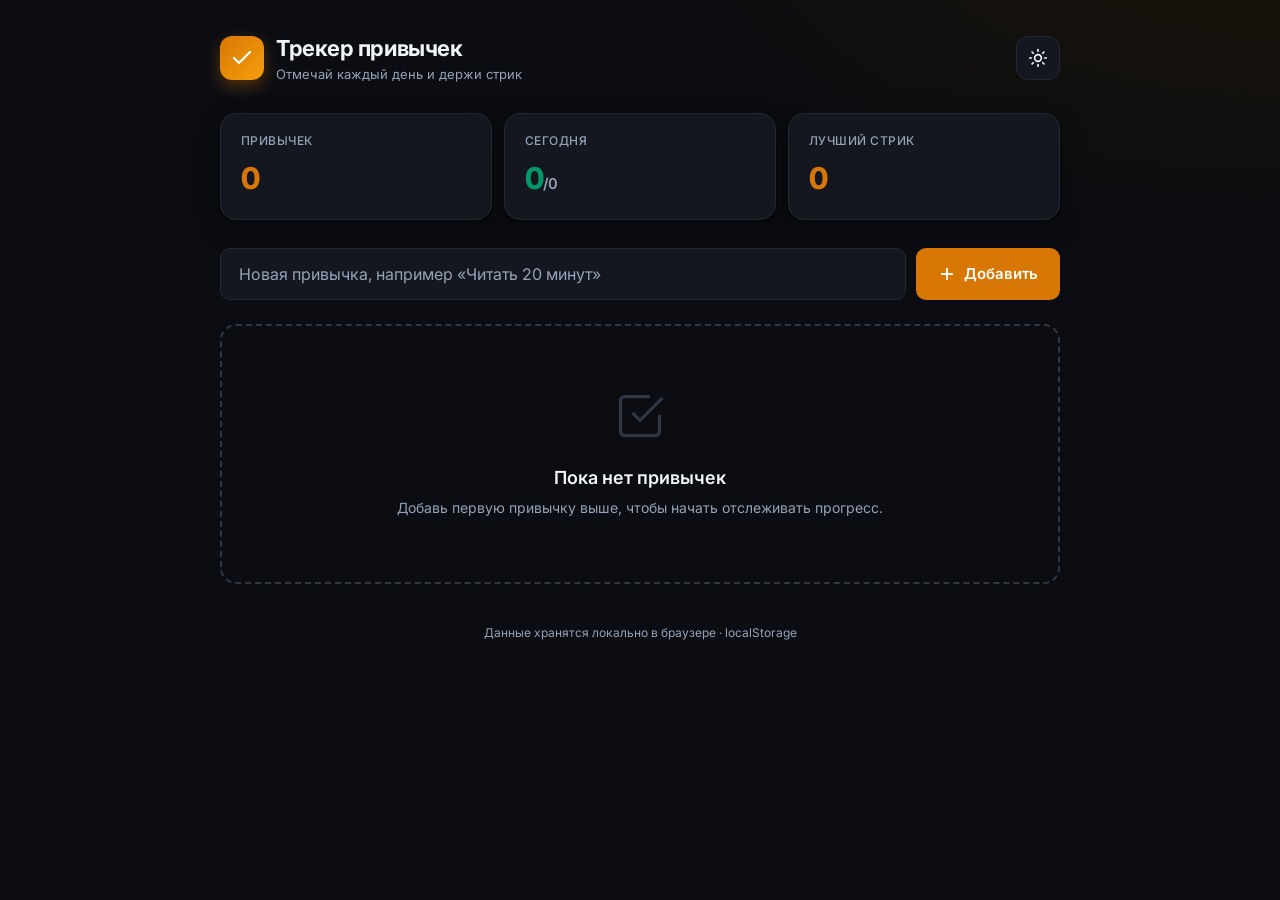
<file: naive/habit-tracker.html>
<!DOCTYPE html>
<html lang="ru" data-theme="dark">
<head>
<meta charset="UTF-8">
<meta name="viewport" content="width=device-width, initial-scale=1">
<title>Трекер привычек</title>
<link rel="preconnect" href="https://fonts.googleapis.com">
<link rel="preconnect" href="https://fonts.gstatic.com" crossorigin>
<link href="https://fonts.googleapis.com/css2?family=Inter:wght@300;400;500;600;700;800&display=swap" rel="stylesheet">
<style>
  :root {
    --primary: #d97706;
    --primary-hover: #b45309;
    --accent: #059669;
    --accent-soft: rgba(5, 150, 105, 0.14);
    --danger: #dc2626;
    --radius: 16px;
    --radius-sm: 10px;
    --shadow: 0 1px 3px rgba(0,0,0,.08), 0 8px 24px rgba(0,0,0,.06);
    --font: 'Inter', -apple-system, BlinkMacSystemFont, 'Segoe UI', sans-serif;
    --transition: 200ms cubic-bezier(.4,0,.2,1);
  }

  html[data-theme="light"] {
    --bg: #fffbeb;
    --bg-grad: radial-gradient(1200px 600px at 100% -10%, #fef3c7 0%, transparent 60%), #fffbeb;
    --surface: #ffffff;
    --surface-2: #fdf6ec;
    --text: #0f172a;
    --text-muted: #64748b;
    --border: #f0e2cf;
    --border-strong: #e5d4bb;
    --cell-empty: #f1e7d6;
    --cell-empty-hover: #e8d9c2;
  }

  html[data-theme="dark"] {
    --bg: #0b0d12;
    --bg-grad: radial-gradient(1200px 600px at 100% -10%, #1c1408 0%, transparent 55%), #0b0d12;
    --surface: #14171f;
    --surface-2: #1a1e28;
    --text: #f1f5f9;
    --text-muted: #94a3b8;
    --border: #232833;
    --border-strong: #2f3644;
    --cell-empty: #20252f;
    --cell-empty-hover: #2a303c;
    --shadow: 0 1px 3px rgba(0,0,0,.4), 0 8px 24px rgba(0,0,0,.35);
  }

  * { box-sizing: border-box; margin: 0; padding: 0; }

  body {
    font-family: var(--font);
    background: var(--bg-grad);
    color: var(--text);
    min-height: 100dvh;
    line-height: 1.5;
    -webkit-font-smoothing: antialiased;
    transition: background var(--transition), color var(--transition);
  }

  .wrap { max-width: 880px; margin: 0 auto; padding: 32px 20px 96px; }

  /* Header */
  header {
    display: flex; align-items: center; justify-content: space-between;
    gap: 16px; margin-bottom: 28px;
  }
  .brand { display: flex; align-items: center; gap: 12px; }
  .brand-mark {
    width: 44px; height: 44px; border-radius: 12px;
    background: linear-gradient(135deg, var(--primary), #f59e0b);
    display: grid; place-items: center; color: #fff;
    box-shadow: 0 6px 16px rgba(217,119,6,.35);
    flex-shrink: 0;
  }
  .brand h1 { font-size: 22px; font-weight: 700; letter-spacing: -.02em; }
  .brand p { font-size: 13px; color: var(--text-muted); }

  .icon-btn {
    width: 44px; height: 44px; border-radius: 12px;
    background: var(--surface); border: 1px solid var(--border);
    color: var(--text); cursor: pointer; display: grid; place-items: center;
    transition: var(--transition);
  }
  .icon-btn:hover { background: var(--surface-2); border-color: var(--border-strong); }
  .icon-btn:focus-visible { outline: 3px solid var(--primary); outline-offset: 2px; }

  /* Stats */
  .stats { display: grid; grid-template-columns: repeat(3, 1fr); gap: 12px; margin-bottom: 28px; }
  .stat {
    background: var(--surface); border: 1px solid var(--border);
    border-radius: var(--radius); padding: 18px 20px; box-shadow: var(--shadow);
  }
  .stat .label { font-size: 12px; color: var(--text-muted); font-weight: 500; text-transform: uppercase; letter-spacing: .04em; }
  .stat .value { font-size: 30px; font-weight: 800; letter-spacing: -.03em; margin-top: 6px; font-variant-numeric: tabular-nums; }
  .stat .value small { font-size: 15px; font-weight: 600; color: var(--text-muted); }
  .stat.accent .value { color: var(--accent); }
  .stat.amber .value { color: var(--primary); }

  /* Add form */
  .add-row { display: flex; gap: 10px; margin-bottom: 24px; }
  .add-row input {
    flex: 1; height: 52px; padding: 0 18px; font-size: 16px; font-family: var(--font);
    background: var(--surface); border: 1px solid var(--border); border-radius: var(--radius-sm);
    color: var(--text); transition: var(--transition);
  }
  .add-row input::placeholder { color: var(--text-muted); }
  .add-row input:focus { outline: none; border-color: var(--primary); box-shadow: 0 0 0 3px rgba(217,119,6,.18); }
  .btn-primary {
    height: 52px; padding: 0 22px; font-size: 15px; font-weight: 600; font-family: var(--font);
    background: var(--primary); color: #fff; border: none; border-radius: var(--radius-sm);
    cursor: pointer; display: flex; align-items: center; gap: 8px; white-space: nowrap;
    transition: var(--transition);
  }
  .btn-primary:hover { background: var(--primary-hover); transform: translateY(-1px); }
  .btn-primary:active { transform: translateY(0); }
  .btn-primary:focus-visible { outline: 3px solid var(--text); outline-offset: 2px; }

  /* Habit list */
  .habits { display: flex; flex-direction: column; gap: 14px; }
  .habit {
    background: var(--surface); border: 1px solid var(--border);
    border-radius: var(--radius); padding: 18px 20px; box-shadow: var(--shadow);
    animation: pop var(--transition);
  }
  @keyframes pop { from { opacity: 0; transform: translateY(6px); } to { opacity: 1; transform: none; } }

  .habit-top { display: flex; align-items: center; justify-content: space-between; gap: 12px; margin-bottom: 16px; }
  .habit-name { display: flex; align-items: center; gap: 12px; min-width: 0; }
  .dot { width: 12px; height: 12px; border-radius: 50%; background: var(--primary); flex-shrink: 0; }
  .habit-name h3 { font-size: 16px; font-weight: 600; letter-spacing: -.01em; overflow: hidden; text-overflow: ellipsis; white-space: nowrap; }

  .habit-meta { display: flex; align-items: center; gap: 14px; flex-shrink: 0; }
  .streak { display: flex; align-items: center; gap: 5px; font-size: 14px; font-weight: 600; color: var(--primary); font-variant-numeric: tabular-nums; }
  .streak.zero { color: var(--text-muted); }
  .del {
    width: 34px; height: 34px; border-radius: 9px; border: 1px solid transparent;
    background: transparent; color: var(--text-muted); cursor: pointer; display: grid; place-items: center;
    transition: var(--transition);
  }
  .del:hover { color: var(--danger); background: rgba(220,38,38,.1); }
  .del:focus-visible { outline: 2px solid var(--danger); outline-offset: 1px; }

  /* Week grid */
  .week { display: grid; grid-template-columns: repeat(7, 1fr); gap: 8px; }
  .day { display: flex; flex-direction: column; align-items: center; gap: 6px; }
  .day .dow { font-size: 11px; color: var(--text-muted); font-weight: 500; }
  .cell {
    width: 100%; aspect-ratio: 1; max-height: 46px; border-radius: 10px;
    background: var(--cell-empty); border: 1px solid var(--border);
    cursor: pointer; display: grid; place-items: center; color: transparent;
    transition: var(--transition); position: relative;
  }
  .cell:hover { background: var(--cell-empty-hover); }
  .cell:focus-visible { outline: 3px solid var(--primary); outline-offset: 2px; }
  .cell.done { background: var(--accent); border-color: var(--accent); color: #fff; }
  .cell.done:hover { filter: brightness(1.08); }
  .cell.today { border-color: var(--primary); border-width: 2px; }
  .cell .num { font-size: 12px; font-weight: 600; color: var(--text-muted); }
  .cell.done .num { display: none; }
  .cell svg { opacity: 0; transform: scale(.5); transition: var(--transition); }
  .cell.done svg { opacity: 1; transform: scale(1); }

  /* Empty state */
  .empty {
    text-align: center; padding: 64px 24px; border: 2px dashed var(--border-strong);
    border-radius: var(--radius); color: var(--text-muted);
  }
  .empty svg { color: var(--border-strong); margin-bottom: 16px; }
  .empty h3 { color: var(--text); font-size: 18px; font-weight: 600; margin-bottom: 6px; }
  .empty p { font-size: 14px; }

  footer { text-align: center; margin-top: 40px; font-size: 12px; color: var(--text-muted); }

  @media (max-width: 560px) {
    .wrap { padding: 24px 14px 80px; }
    .stats { gap: 8px; }
    .stat { padding: 14px; }
    .stat .value { font-size: 24px; }
    .brand p { display: none; }
    .btn-primary span { display: none; }
    .btn-primary { padding: 0 16px; }
    .week { gap: 5px; }
  }

  @media (prefers-reduced-motion: reduce) {
    * { animation: none !important; transition: none !important; }
  }
</style>
</head>
<body>
<div class="wrap">
  <header>
    <div class="brand">
      <div class="brand-mark">
        <svg width="24" height="24" viewBox="0 0 24 24" fill="none" stroke="currentColor" stroke-width="2.2" stroke-linecap="round" stroke-linejoin="round"><path d="M20 6 9 17l-5-5"/></svg>
      </div>
      <div>
        <h1>Трекер привычек</h1>
        <p>Отмечай каждый день и держи стрик</p>
      </div>
    </div>
    <button class="icon-btn" id="themeBtn" aria-label="Переключить тему">
      <svg id="themeIcon" width="20" height="20" viewBox="0 0 24 24" fill="none" stroke="currentColor" stroke-width="2" stroke-linecap="round" stroke-linejoin="round"></svg>
    </button>
  </header>

  <section class="stats" aria-label="Статистика">
    <div class="stat amber">
      <div class="label">Привычек</div>
      <div class="value" id="statHabits">0</div>
    </div>
    <div class="stat accent">
      <div class="label">Сегодня</div>
      <div class="value"><span id="statToday">0</span><small id="statTodayTotal">/0</small></div>
    </div>
    <div class="stat amber">
      <div class="label">Лучший стрик</div>
      <div class="value" id="statStreak">0</div>
    </div>
  </section>

  <form class="add-row" id="addForm">
    <input type="text" id="habitInput" placeholder="Новая привычка, например «Читать 20 минут»" maxlength="60" autocomplete="off" aria-label="Название привычки">
    <button type="submit" class="btn-primary">
      <svg width="18" height="18" viewBox="0 0 24 24" fill="none" stroke="currentColor" stroke-width="2.4" stroke-linecap="round" stroke-linejoin="round"><path d="M12 5v14M5 12h14"/></svg>
      <span>Добавить</span>
    </button>
  </form>

  <div class="habits" id="habitList"></div>

  <footer>Данные хранятся локально в браузере · localStorage</footer>
</div>

<script>
(function () {
  "use strict";
  const STORE_KEY = "habit-tracker-v1";
  const THEME_KEY = "habit-tracker-theme";
  const DOW = ["Пн", "Вт", "Ср", "Чт", "Пт", "Сб", "Вс"];

  const $ = (s) => document.querySelector(s);
  const listEl = $("#habitList");

  let habits = load();

  /* ---------- Date helpers (local, no timezone drift) ---------- */
  function toKey(d) {
    return d.getFullYear() + "-" + String(d.getMonth() + 1).padStart(2, "0") + "-" + String(d.getDate()).padStart(2, "0");
  }
  function todayKey() { return toKey(new Date()); }

  // Last 7 days ending today (Mon-first ordering isn't needed — chronological)
  function last7() {
    const days = [];
    const now = new Date();
    for (let i = 6; i >= 0; i--) {
      const d = new Date(now.getFullYear(), now.getMonth(), now.getDate() - i);
      days.push(d);
    }
    return days;
  }

  /* ---------- Storage ---------- */
  function load() {
    try {
      const raw = localStorage.getItem(STORE_KEY);
      if (!raw) return [];
      const data = JSON.parse(raw);
      return Array.isArray(data) ? data : [];
    } catch (e) { return []; }
  }
  function save() {
    try { localStorage.setItem(STORE_KEY, JSON.stringify(habits)); } catch (e) {}
  }

  /* ---------- Streak: consecutive done days ending today (or yesterday) ---------- */
  function currentStreak(habit) {
    const done = new Set(habit.done || []);
    let streak = 0;
    const now = new Date();
    // allow the streak to still count if today isn't marked yet but yesterday is
    let start = done.has(todayKey()) ? 0 : 1;
    for (let i = start; i < 3650; i++) {
      const d = new Date(now.getFullYear(), now.getMonth(), now.getDate() - i);
      if (done.has(toKey(d))) streak++;
      else break;
    }
    return streak;
  }

  /* ---------- Rendering ---------- */
  const checkSVG = '<svg width="20" height="20" viewBox="0 0 24 24" fill="none" stroke="currentColor" stroke-width="3" stroke-linecap="round" stroke-linejoin="round"><path d="M20 6 9 17l-5-5"/></svg>';

  function render() {
    const days = last7();
    const tKey = todayKey();

    // stats
    const total = habits.length;
    const doneToday = habits.filter(h => (h.done || []).includes(tKey)).length;
    const best = habits.reduce((m, h) => Math.max(m, currentStreak(h)), 0);
    $("#statHabits").textContent = total;
    $("#statToday").textContent = doneToday;
    $("#statTodayTotal").textContent = "/" + total;
    $("#statStreak").textContent = best;

    if (total === 0) {
      listEl.innerHTML = '<div class="empty">' +
        '<svg width="52" height="52" viewBox="0 0 24 24" fill="none" stroke="currentColor" stroke-width="1.5" stroke-linecap="round" stroke-linejoin="round"><path d="M9 11l3 3L22 4"/><path d="M21 12v7a2 2 0 0 1-2 2H5a2 2 0 0 1-2-2V5a2 2 0 0 1 2-2h11"/></svg>' +
        '<h3>Пока нет привычек</h3><p>Добавь первую привычку выше, чтобы начать отслеживать прогресс.</p></div>';
      return;
    }

    listEl.innerHTML = "";
    habits.forEach((habit) => {
      const done = new Set(habit.done || []);
      const streak = currentStreak(habit);

      const card = document.createElement("div");
      card.className = "habit";

      const cells = days.map((d) => {
        const key = toKey(d);
        const isDone = done.has(key);
        const isToday = key === tKey;
        const dow = DOW[(d.getDay() + 6) % 7];
        return '<div class="day">' +
          '<span class="dow">' + dow + '</span>' +
          '<button class="cell' + (isDone ? ' done' : '') + (isToday ? ' today' : '') + '" ' +
            'data-id="' + habit.id + '" data-date="' + key + '" ' +
            'aria-pressed="' + isDone + '" ' +
            'aria-label="' + dow + ' ' + d.getDate() + ': ' + (isDone ? 'выполнено' : 'не отмечено') + '">' +
            '<span class="num">' + d.getDate() + '</span>' + checkSVG +
          '</button>' +
        '</div>';
      }).join("");

      card.innerHTML =
        '<div class="habit-top">' +
          '<div class="habit-name"><span class="dot"></span><h3>' + escapeHtml(habit.name) + '</h3></div>' +
          '<div class="habit-meta">' +
            '<span class="streak' + (streak === 0 ? ' zero' : '') + '" title="Текущий стрик">' +
              '<svg width="16" height="16" viewBox="0 0 24 24" fill="none" stroke="currentColor" stroke-width="2" stroke-linecap="round" stroke-linejoin="round"><path d="M8.5 14.5A2.5 2.5 0 0 0 11 12c0-1.38-.5-2-1-3-1.072-2.143-.224-4.054 2-6 .5 2.5 2 4.9 4 6.5 2 1.6 3 3.5 3 5.5a7 7 0 1 1-14 0c0-1.153.433-2.294 1-3a2.5 2.5 0 0 0 2.5 2.5z"/></svg>' +
              streak +
            '</span>' +
            '<button class="del" data-del="' + habit.id + '" aria-label="Удалить привычку ' + escapeHtml(habit.name) + '">' +
              '<svg width="17" height="17" viewBox="0 0 24 24" fill="none" stroke="currentColor" stroke-width="2" stroke-linecap="round" stroke-linejoin="round"><path d="M3 6h18M8 6V4a2 2 0 0 1 2-2h4a2 2 0 0 1 2 2v2m3 0v14a2 2 0 0 1-2 2H7a2 2 0 0 1-2-2V6"/></svg>' +
            '</button>' +
          '</div>' +
        '</div>' +
        '<div class="week">' + cells + '</div>';

      listEl.appendChild(card);
    });
  }

  function escapeHtml(s) {
    return String(s).replace(/[&<>"']/g, (c) => ({ "&": "&amp;", "<": "&lt;", ">": "&gt;", '"': "&quot;", "'": "&#39;" }[c]));
  }

  /* ---------- Actions ---------- */
  function addHabit(name) {
    name = name.trim();
    if (!name) return;
    habits.push({ id: "h" + Date.now() + Math.floor(Math.random() * 1000), name, done: [] });
    save();
    render();
  }

  function toggleDay(id, date) {
    const habit = habits.find(h => h.id === id);
    if (!habit) return;
    habit.done = habit.done || [];
    const i = habit.done.indexOf(date);
    if (i === -1) habit.done.push(date);
    else habit.done.splice(i, 1);
    save();
    render();
  }

  function deleteHabit(id) {
    const habit = habits.find(h => h.id === id);
    if (!habit) return;
    if (!confirm('Удалить привычку «' + habit.name + '»? Историю восстановить нельзя.')) return;
    habits = habits.filter(h => h.id !== id);
    save();
    render();
  }

  /* ---------- Events (delegation) ---------- */
  $("#addForm").addEventListener("submit", (e) => {
    e.preventDefault();
    const input = $("#habitInput");
    addHabit(input.value);
    input.value = "";
    input.focus();
  });

  listEl.addEventListener("click", (e) => {
    const cell = e.target.closest(".cell");
    if (cell) { toggleDay(cell.dataset.id, cell.dataset.date); return; }
    const del = e.target.closest(".del");
    if (del) { deleteHabit(del.dataset.del); }
  });

  /* ---------- Theme ---------- */
  const sun = '<circle cx="12" cy="12" r="4"/><path d="M12 2v2M12 20v2M4.9 4.9l1.4 1.4M17.7 17.7l1.4 1.4M2 12h2M20 12h2M4.9 19.1l1.4-1.4M17.7 6.3l1.4-1.4"/>';
  const moon = '<path d="M21 12.8A9 9 0 1 1 11.2 3 7 7 0 0 0 21 12.8z"/>';
  function applyTheme(t) {
    document.documentElement.setAttribute("data-theme", t);
    $("#themeIcon").innerHTML = t === "dark" ? sun : moon;
  }
  $("#themeBtn").addEventListener("click", () => {
    const next = document.documentElement.getAttribute("data-theme") === "dark" ? "light" : "dark";
    try { localStorage.setItem(THEME_KEY, next); } catch (e) {}
    applyTheme(next);
  });

  /* ---------- Init ---------- */
  let savedTheme;
  try { savedTheme = localStorage.getItem(THEME_KEY); } catch (e) {}
  applyTheme(savedTheme || "dark");
  render();
})();
</script>
</body>
</html>
</file>
